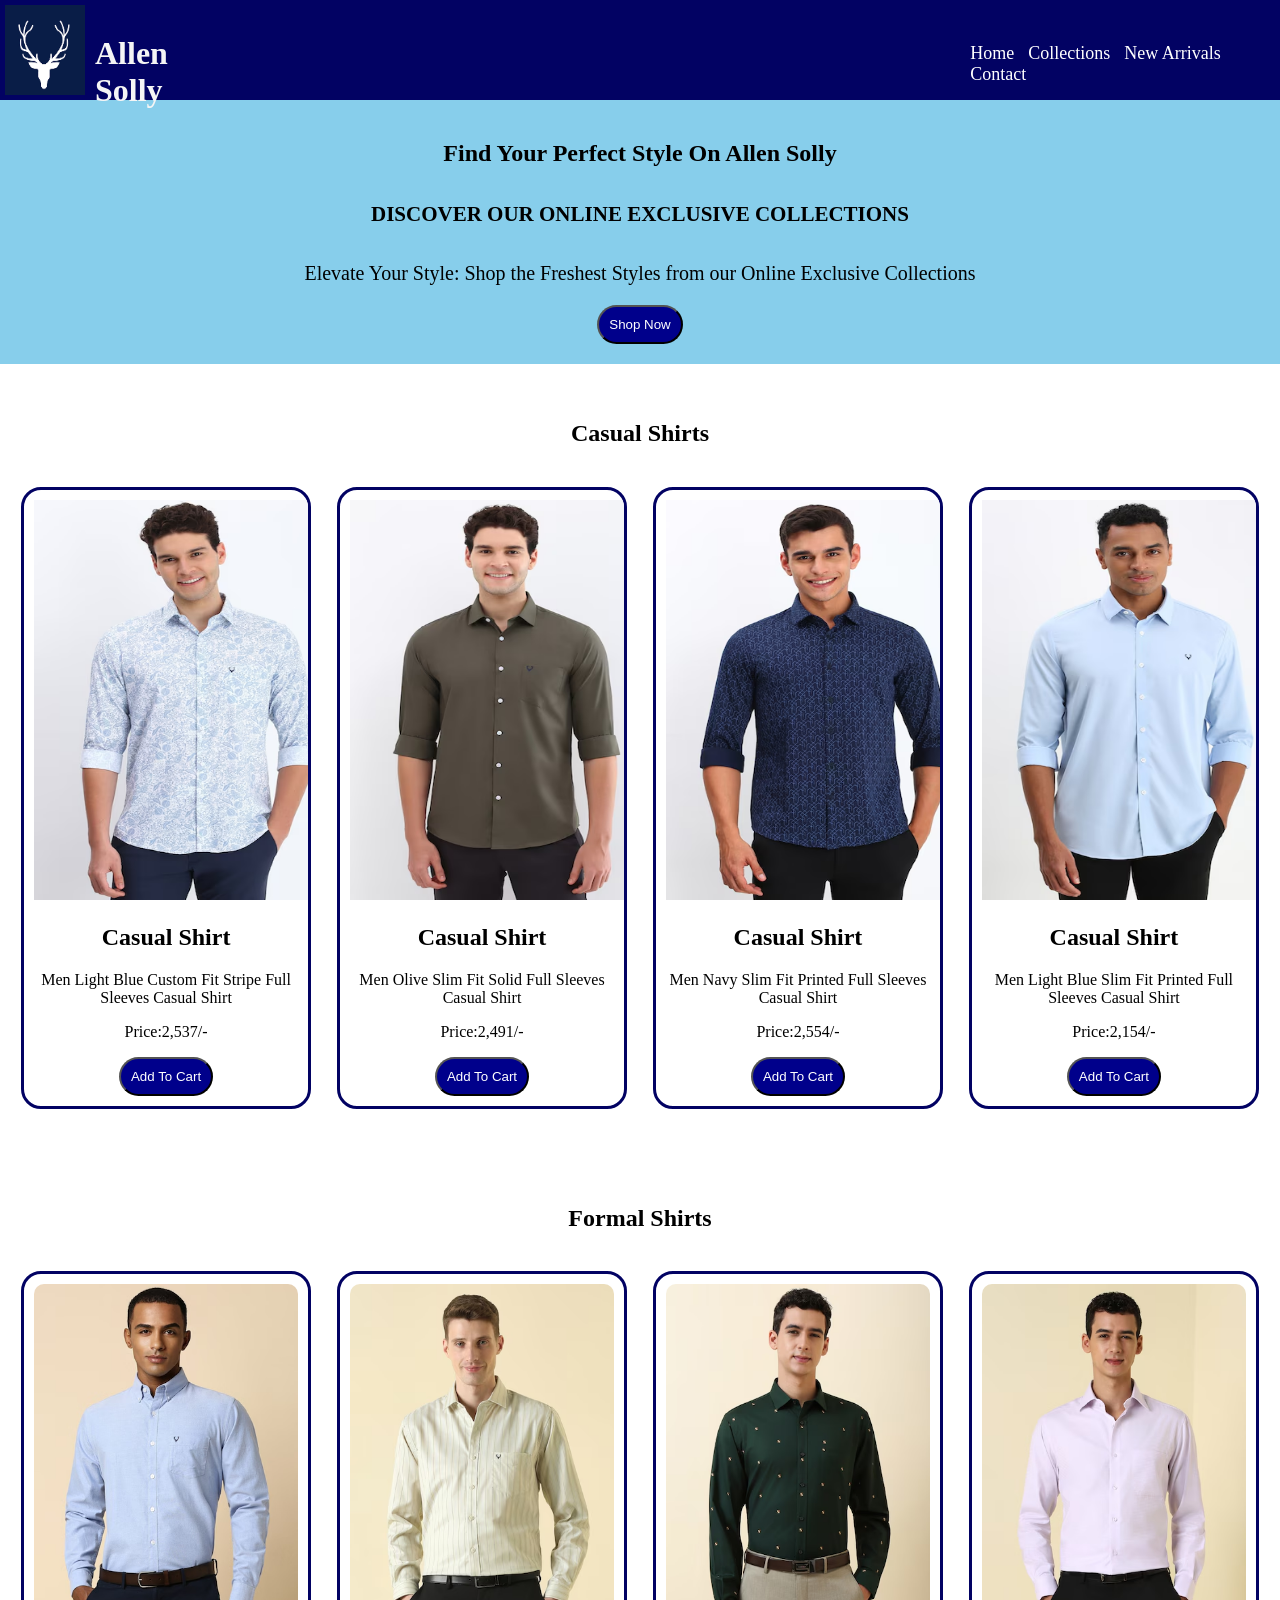
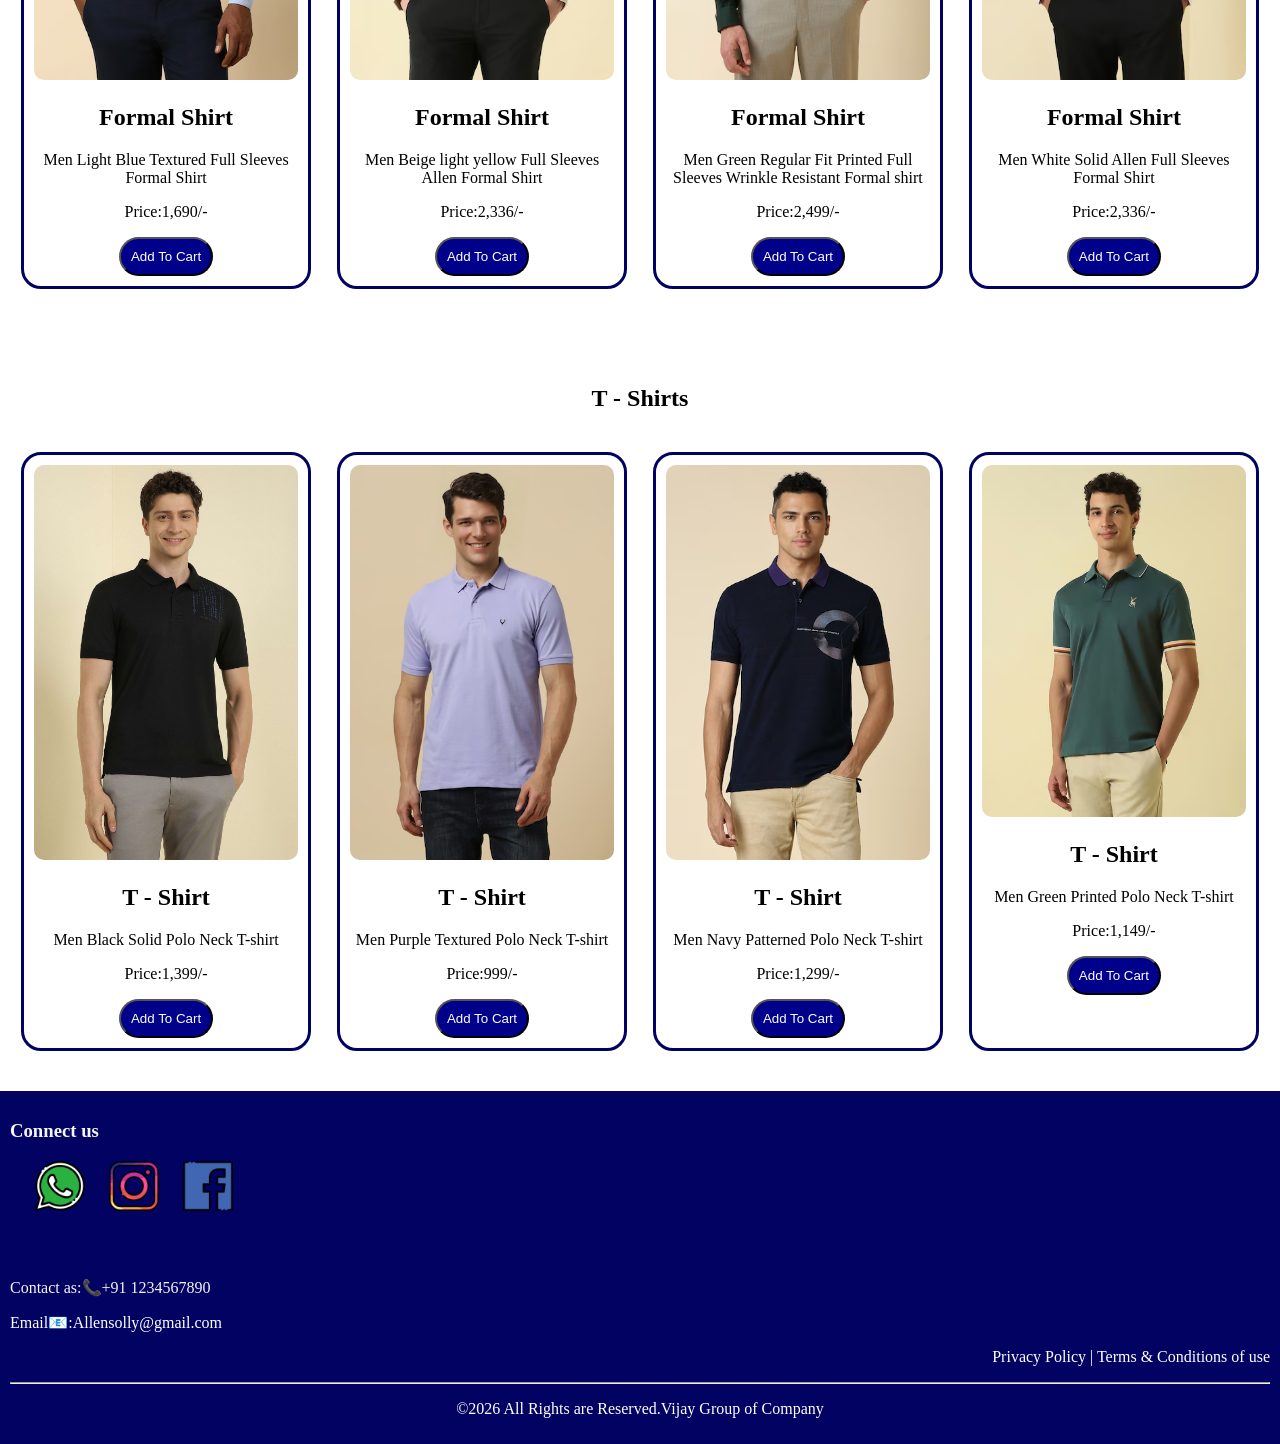
<file: index.html>
<!DOCTYPE html>
<html lang="en">
<head>
    <meta charset="UTF-8">
    <meta name="viewport" content="width=device-width, initial-scale=1.0">
    <title>Allen Solly</title>
    <link rel="stylesheet" href="style.css">
</head>
<body>
    <div>
    <header>
        <img src="./images (1).png" alt="Allen solly logo" class="logo"><h1 style="color: whitesmoke;">Allen Solly</h1>
        <ul>
            <li>Home</li>
            <li>Collections</li>
            <li>New Arrivals</li>
            <li>Contact</li>
        </ul>
   </header>

   <div class="para1">
     <h2>Find Your Perfect Style On Allen Solly</h2>
     <h5 style="font-size:21px;">DISCOVER OUR ONLINE EXCLUSIVE COLLECTIONS</h5>
     <p style="font-size: 20px;">Elevate Your Style: Shop the Freshest Styles from our Online Exclusive Collections</p>
    <button class="but1">Shop Now</button>
   </div><br><br>

   <h2 style="text-align: center;">Casual Shirts</h2>

<div id="Product1">

    <div class="pro1">
        <img src="./fs1 as.avif" alt="AS Shirt1" height="400px" width="315px";>
        <h2>Casual Shirt</h2>
        <p>Men Light Blue Custom Fit Stripe Full Sleeves Casual Shirt</p>
        <p>Price:2,537/-</p>
      <button class="but1"><a href="img ht/img1.html" target="_blank">Add To Cart</a></button>
    </div>

   <div class="pro1">
        <img src="./fs2 as.avif" alt="AS Shirt2" height="400px" width="315px">
        <h2>Casual Shirt</h2>
        <p>Men Olive Slim Fit Solid Full Sleeves Casual Shirt</p>
        <p>Price:2,491/-</p>
       <button class="but1"><a href="img ht/img fs2.html" target="_blank">Add To Cart</a></button>
   </div>

   <div class="pro1">
        <img src="./fs3 as.avif" alt="AS Shirt3" height="400px" width="315px">
        <h2>Casual Shirt</h2>
        <p>Men Navy Slim Fit Printed Full Sleeves Casual Shirt</p>
        <p>Price:2,554/-</p>
    <button class="but1"><a href="img ht/img fs3.html" target="_blank">Add To Cart</a></button>
    </div>

    <div class="pro1">
        <img src="./fs4 as.avif" alt="AS Shirt4" height="400px" width="320px">
        <h2>Casual Shirt</h2>
        <p>Men Light Blue Slim Fit Printed Full Sleeves Casual Shirt</p>
        <p>Price:2,154/-</p>
      <button class="but1"><a href="img ht/img  fs4.html" target="_blank">Add To Cart</a></button>
    </div>
</div><br><br>

<h2 style="text-align: center;">Formal Shirts</h2>

<div id="Product2">
    <div class="pro2">
        <img src="./cs1 as.avif" alt="Formal Shirt1" height="400px" width="320px">
        <h2>Formal Shirt</h2>
        <p>Men Light Blue Textured Full Sleeves Formal Shirt</p>
        <p>Price:1,690/-</p>
    <button class="but2"><a href="img ht/img cs1.html" target="_blank">Add To Cart</a></button>
    </div>

    <div class="pro2">
        <img src="./cs2 as.avif" alt="Formal shirt2" height="400px" width="320px">
        <h2>Formal Shirt</h2>
        <p>Men Beige light yellow Full Sleeves Allen  Formal Shirt</p>
        <p>Price:2,336/-</p>
       <button class="but2"><a href="img ht/img cs2.html" target="_blank">Add To Cart</a></button>
    </div>

    <div class="pro2">
        <img src="./cs3 as.avif" alt="Formal Shirt3" height="400px" width="320px">
        <h2>Formal Shirt</h2>
        <p>Men Green Regular Fit Printed Full Sleeves Wrinkle Resistant Formal shirt</p>
        <p>Price:2,499/-</p>
       <button class="but2"><a href="img ht/img cs3.html" target="_blank">Add To Cart</a></button>
    </div>

   <div class="pro2">
        <img src="../cs4 as.avif" alt="Formal Shirt4" height="400px" width="300px">
        <h2>Formal Shirt</h2>
        <p>Men White Solid Allen Full Sleeves Formal Shirt</p>
        <p>Price:2,336/-</p>
       <button class="but2"><a href="img ht/img cs4.html" target="_blank">Add To Cart</a></button>
    </div>
</div><br><br>

<h2 style="text-align: center;">T - Shirts</h2>

 
<div id="Product3">
     <div class="pro3">
            <img src="./ts 1.jpg" alt="" height="400px" width="320px">
            <h2>T - Shirt</h2>
            <p>Men Black Solid Polo Neck T-shirt</p>
            <p>Price:1,399/-</p>
           <button class="but3"><a href="img ht/img ts1.html" target="_blank">Add To Cart</a></button>
    </div>

    <div class="pro3">
            <img src="./t shirt2.avif" alt="" height="400px" width="320px">
            <h2>T - Shirt</h2>
            <p>Men Purple Textured Polo Neck T-shirt</p>
            <p>Price:999/-</p>
           <button class="but3"><a href="img ht/img ts2.html" target="_blank">Add To Cart</a></button>
    </div>

    <div class="pro3">
            <img src="./t shirt3.avif" alt="" height="400px" width="320px">
            <h2>T - Shirt</h2>
            <p>Men Navy Patterned Polo Neck T-shirt</p>
            <p>Price:1,299/-</p>
           <button class="but3"><a href="img ht/img ts3.html" target="_blank">Add To Cart</a></button>
    </div>

    <div class="pro3">
            <img src="./t shirt4.avif" alt="" height="400px" width="300px">
            <h2>T - Shirt</h2>
            <p>Men Green Printed Polo Neck T-shirt</p>
            <p>Price:1,149/-</p>
           <button class="but3"><a href="img ht/img ts4.html" target="_blank">Add To Cart</a></button>
    </div>
</div>
<footer>
        <h3 style="color: whitesmoke;">Connect us</h3>

    <div class="imgf1">
   <a href="https://web.whatsapp.com/"><img src="./whatsapp_1383269.png" height="50px" width="50px" style="margin-left:25px; cursor:progress;"></a>
   <a href="https://www.instagram.com/"><img src="./instagram_408707.png" height="50px" width="50px" style="margin-left:20px;cursor:progress;"></a>
   <a href="https://www.facebook.com/"><img src="./facebook_1383259.png" height="50px" width="50px" style="margin-left:20px;cursor:progress;"></a>
    </div>
  
  <p style="text-align: left; margin-top: 5%;color: whitesmoke;">Contact as:📞+91 1234567890</p>
  <p style="text-align: left;color: white;">Email📧:Allensolly@gmail.com</p>
  <p style="text-align: right; color:white">Privacy Policy | Terms & Conditions of use</p>
  <hr>
   <p style="text-align: center;color: white;cursor: pointer;">©️2026 All Rights are Reserved.Vijay Group of Company</p>
  
</footer>
    </div>


<!-- <script src="../script.js"></script> -->
   
    
</body>
</html>
</file>
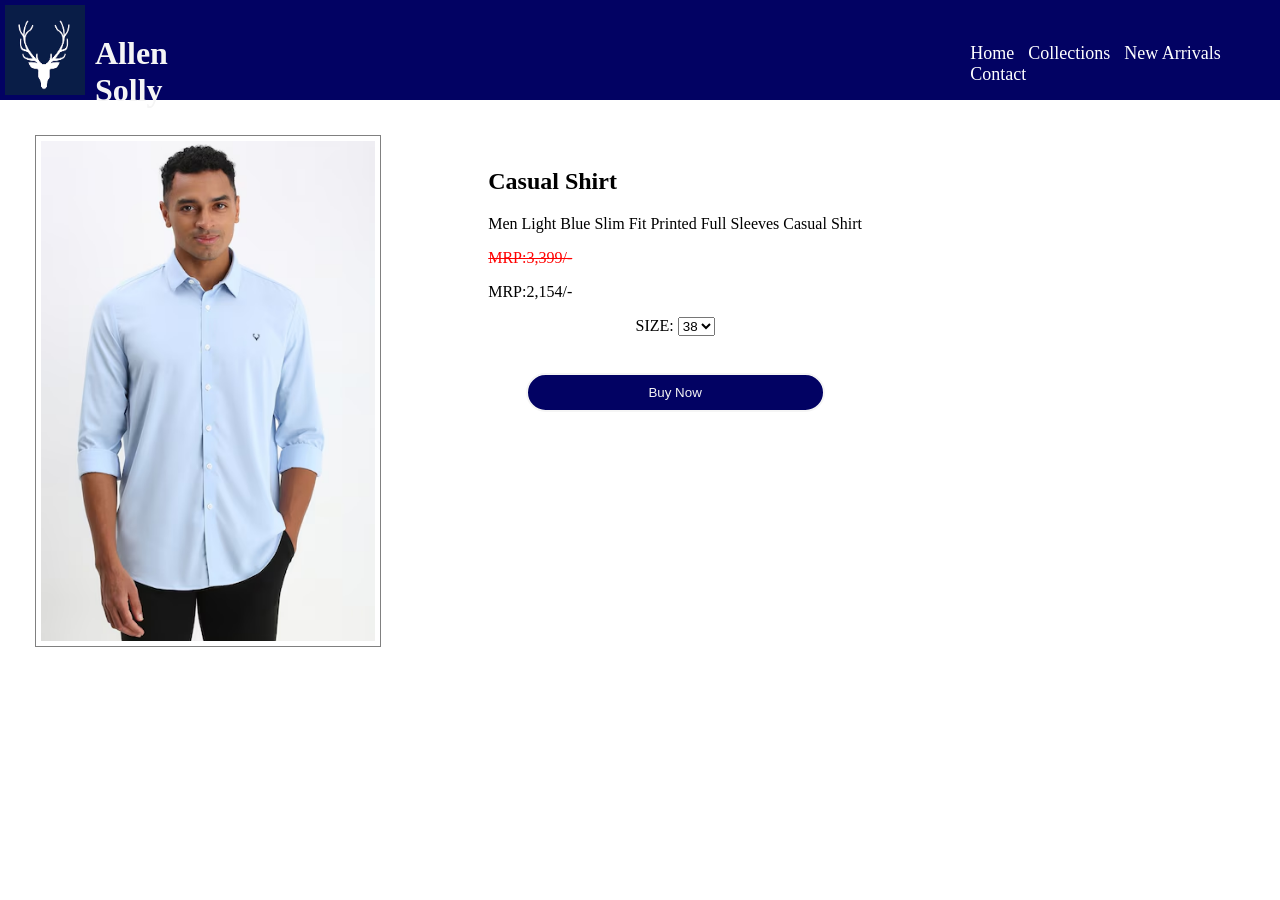
<file: img ht/img  fs4.html>
<!DOCTYPE html>
<html lang="en">
<head>
    <meta charset="UTF-8">
    <meta name="viewport" content="width=device-width, initial-scale=1.0">
    <title>Casual Collection</title>
    <Style>
        body{
    padding: 0;
    margin:0;
}
.logo{
    width:80px;
}
header{
    background-color:rgb(2,2,99);
    height:90px;
    padding: 5px;
    display: flex;

}
h1{
    margin-top:30px;
    margin-left: 10px;
}
ul{
    margin-top:3%;
    margin-left:55%;
    list-style-type: none;
    color:white;
}
li{
    display: inline;
    padding-right: 10px;
    font-family: 'Times New Roman', Times, serif;
    font-size:large;
    cursor: pointer;
}
        .fs1{
            height: 500px;
            padding: 5px;
            border: 1px solid;
            border-color: gray;
            margin: 2%;
          
        }
        .product1{
          display: flex;
          justify-content: space-between;
          text-align: center;
          padding: 10px;
          gap:30px;
        }
        .p1{
            height: 500px;
            margin: 3%;
            padding-right: 30px;
            margin-right: 30%;
            display: flex;
            /* border: 2px solid; */
            /* border-color: black; */
            display: block;
           
        }
        .but1{
            text-align: center;
            display: block;
            margin-top: 10%;
            border-radius: 30px;
            
        }
        

       
    </Style>
</head>
<body>
        <header>
        <img src="../images (1).png" alt="Allen solly logo" class="logo"><h1 style="color: whitesmoke;">Allen Solly</h1>
        <ul>
            <li>Home</li>
            <li>Collections</li>
            <li>New Arrivals</li>
            <li>Contact</li>
        </ul>
   </header>
   <div class="product1">
    <img src="../fs4 as.avif" class="fs1">


   <div class="p1">
        <h2 style="text-align: left;">Casual Shirt</h2>
        <p>Men Light Blue Slim Fit Printed Full Sleeves Casual Shirt</p>
         <p style="text-align: left;"><del style="color: red;">MRP:3,399/-</del></p>
         <p style="text-align: left;">MRP:2,154/-</p>
         <label>SIZE:</label>
         <select>
            <Option>38</Option>
            <Option>39</Option>
            <Option>40</Option>
            <Option>42</Option>
            <Option>44</Option>
            <Option>46</Option>
       </select>
       <div class="but1">
       <!-- <button style="padding: 10px;width: 80%;border: 2px solid;border-radius: 30px;background-color: rgb(2,2,99);color:whitesmoke;">Buy Now</button> -->
        <button style="padding: 10px; width: 80%; border: 2px solid; border-radius: 30px; background-color: rgb(2,2,99); color: whitesmoke; transition: 0.3s;"onmouseover="this.style.backgroundColor='white'; this.style.color='rgb(2,2,99)';" onmouseout="this.style.backgroundColor='rgb(2,2,99)'; this.style.color='whitesmoke';">Buy Now</button>
       </div>

   </div>
   
    </div>
<script src="../script.js"></script>
</body>
</html>
</file>
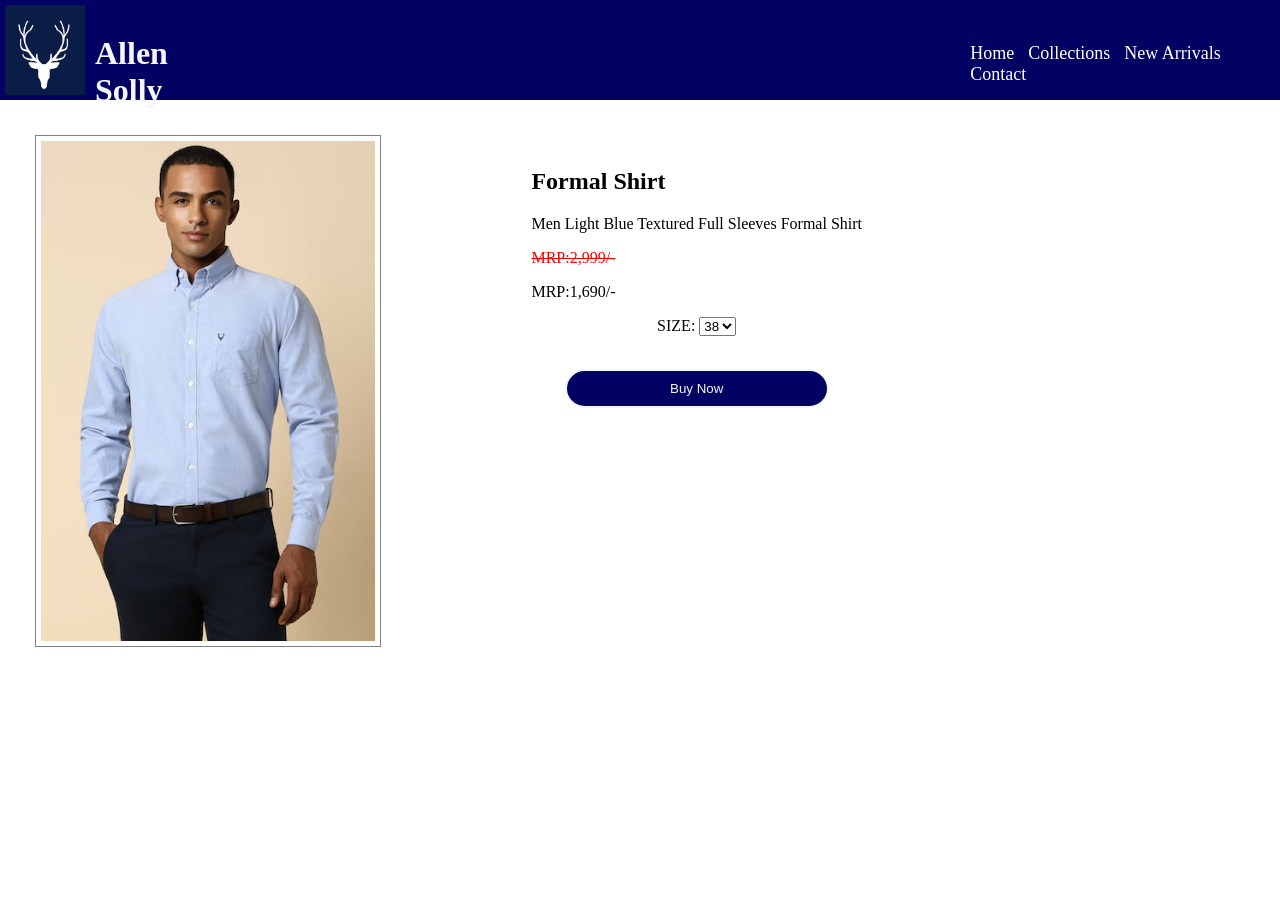
<file: img ht/img cs1.html>
<!DOCTYPE html>
<html lang="en">
<head>
    <meta charset="UTF-8">
    <meta name="viewport" content="width=device-width, initial-scale=1.0">
    <title>Formal Collection</title>
    <Style>
        body{
    padding: 0;
    margin:0;
}
.logo{
    width:80px;
}
header{
    background-color:rgb(2,2,99);
    height:90px;
    padding: 5px;
    display: flex;

}
h1{
    margin-top:30px;
    margin-left: 10px;
}
ul{
    margin-top:3%;
    margin-left:55%;
    list-style-type: none;
    color:white;
}
li{
    display: inline;
    padding-right: 10px;
    font-family: 'Times New Roman', Times, serif;
    font-size:large;
    cursor: pointer;
}
        .fs1{
            height: 500px;
            padding: 5px;
            border: 1px solid;
            border-color: gray;
            margin: 2%;
          
        }
        .product1{
          display: flex;
          justify-content: space-between;
          text-align: center;
          padding: 10px;
          gap:30px;
        }
        .p1{
            height: 500px;
            margin: 3%;
            padding-right: 30px;
            margin-right: 30%;
            display: flex;
            /* border: 2px solid; */
            /* border-color: black; */
            display: block;
           
        }
        .but1{
            text-align: center;
            display: block;
            margin-top: 10%;
            border-radius: 30px;
            
        }
        

       
    </Style>
</head>
<body>
        <header>
        <img src="../images (1).png" alt="Allen solly logo" class="logo"><h1 style="color: whitesmoke;">Allen Solly</h1>
        <ul>
            <li>Home</li>
            <li>Collections</li>
            <li>New Arrivals</li>
            <li>Contact</li>
        </ul>
   </header>
   <div class="product1">
    <img src="../cs1 as.avif" class="fs1">


   <div class="p1">
        <h2 style="text-align: left;">Formal Shirt</h2>
        <p>Men Light Blue Textured Full Sleeves Formal Shirt</p>
         <p style="text-align: left;"><del style="color: red;">MRP:2,999/-</del></p>
         <p style="text-align: left;">MRP:1,690/-</p>
         <label>SIZE:</label>
         <select>
            <Option>38</Option>
            <Option>39</Option>
            <Option>40</Option>
            <Option>42</Option>
            <Option>44</Option>
            <Option>46</Option>
       </select>
       <div class="but1">
       <!-- <button style="padding: 10px;width: 80%;border: 2px solid;border-radius: 30px;background-color: rgb(2,2,99);color:whitesmoke;">Buy Now</button> -->
        <button style="padding: 10px; width: 80%; border: 2px solid; border-radius: 30px; background-color: rgb(2,2,99); color: whitesmoke; transition: 0.3s;"onmouseover="this.style.backgroundColor='white'; this.style.color='rgb(2,2,99)';" onmouseout="this.style.backgroundColor='rgb(2,2,99)'; this.style.color='whitesmoke';">Buy Now</button>
       </div>

   </div>
   
    </div>
<script src="../script.js"></script>

</body>
</html>
</file>
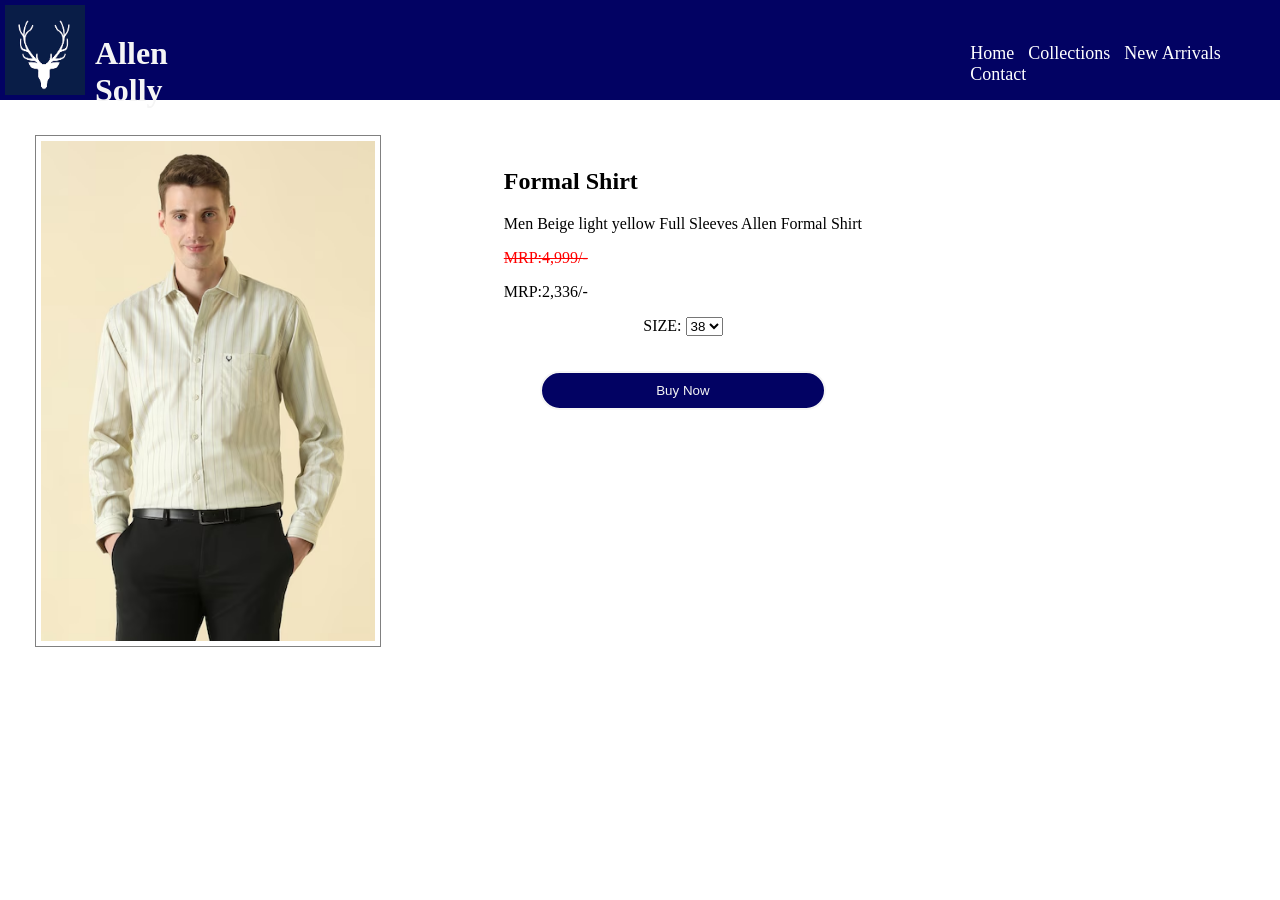
<file: img ht/img cs2.html>
<!DOCTYPE html>
<html lang="en">
<head>
    <meta charset="UTF-8">
    <meta name="viewport" content="width=device-width, initial-scale=1.0">
    <title>Formal Collection</title>
    <Style>
        body{
    padding: 0;
    margin:0;
}
.logo{
    width:80px;
}
header{
    background-color:rgb(2,2,99);
    height:90px;
    padding: 5px;
    display: flex;

}
h1{
    margin-top:30px;
    margin-left: 10px;
}
ul{
    margin-top:3%;
    margin-left:55%;
    list-style-type: none;
    color:white;
}
li{
    display: inline;
    padding-right: 10px;
    font-family: 'Times New Roman', Times, serif;
    font-size:large;
    cursor: pointer;
}
        .fs1{
            height: 500px;
            padding: 5px;
            border: 1px solid;
            border-color: gray;
            margin: 2%;
          
        }
        .product1{
          display: flex;
          justify-content: space-between;
          text-align: center;
          padding: 10px;
          gap:30px;
        }
        .p1{
            height: 500px;
            margin: 3%;
            padding-right: 30px;
            margin-right: 30%;
            display: flex;
            /* border: 2px solid; */
            /* border-color: black; */
            display: block;
           
        }
        .but1{
            text-align: center;
            display: block;
            margin-top: 10%;
            border-radius: 30px;
            
        }
        

       
    </Style>
</head>
<body>
        <header>
        <img src="../images (1).png" alt="Allen solly logo" class="logo"><h1 style="color: whitesmoke;">Allen Solly</h1>
        <ul>
            <li>Home</li>
            <li>Collections</li>
            <li>New Arrivals</li>
            <li>Contact</li>
        </ul>
   </header>
   <div class="product1">
    <img src="../cs2 as.avif" class="fs1">


   <div class="p1">
        <h2 style="text-align: left;">Formal Shirt</h2>
        <p>Men Beige light yellow Full Sleeves Allen  Formal Shirt</p>
         <p style="text-align: left;"><del style="color: red;">MRP:4,999/-</del></p>
         <p style="text-align: left;">MRP:2,336/-</p>
         <label>SIZE:</label>
         <select>
            <Option>38</Option>
            <Option>39</Option>
            <Option>40</Option>
            <Option>42</Option>
            <Option>44</Option>
            <Option>46</Option>
       </select>
       <div class="but1">
       <!-- <button style="padding: 10px;width: 80%;border: 2px solid;border-radius: 30px;background-color: rgb(2,2,99);color:whitesmoke;">Buy Now</button> -->
        <button style="padding: 10px; width: 80%; border: 2px solid; border-radius: 30px; background-color: rgb(2,2,99); color: whitesmoke; transition: 0.3s;"onmouseover="this.style.backgroundColor='white'; this.style.color='rgb(2,2,99)';" onmouseout="this.style.backgroundColor='rgb(2,2,99)'; this.style.color='whitesmoke';">Buy Now</button>
       </div>

   </div>
   
    </div>
<script src="../script.js"></script>

</body>
</html>
</file>
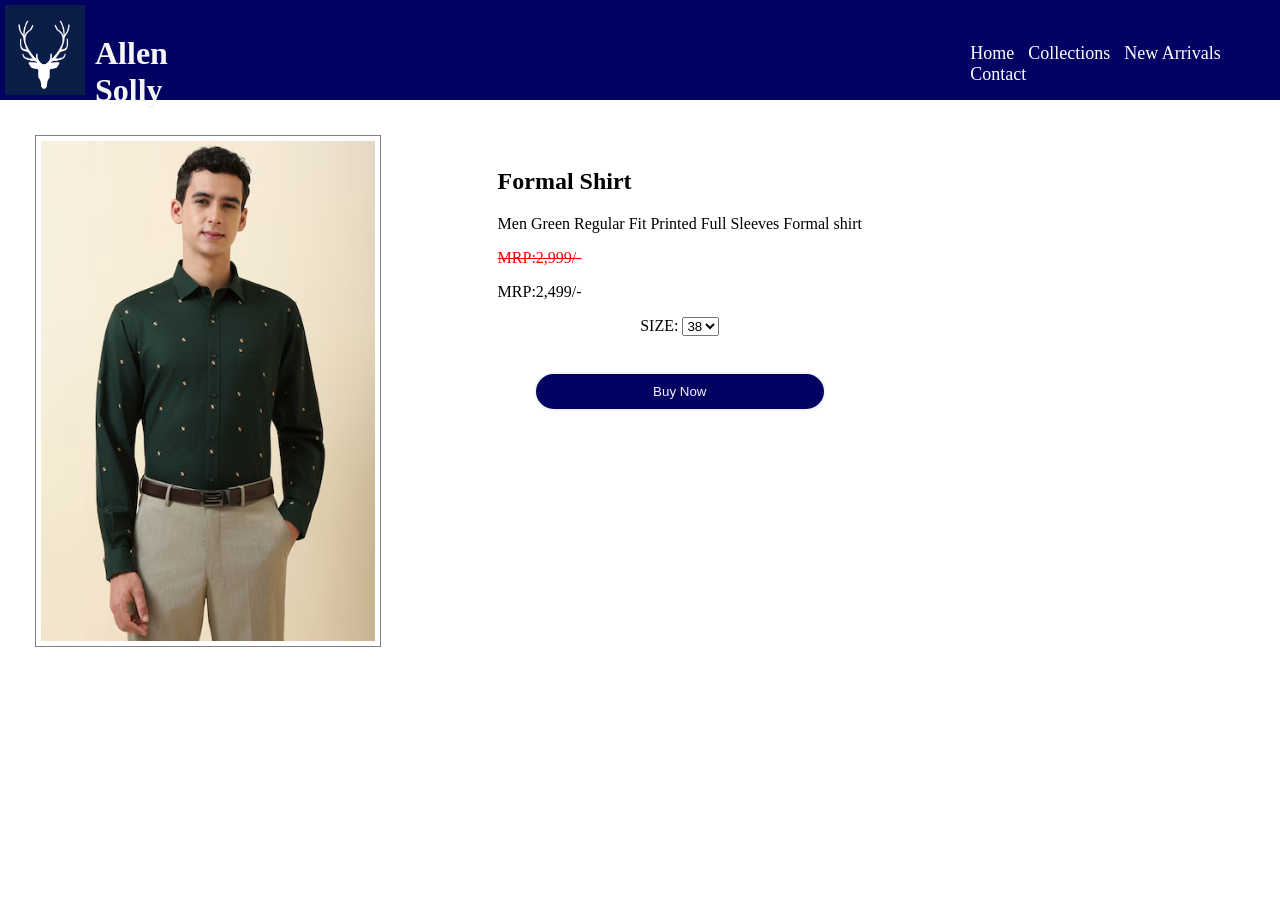
<file: img ht/img cs3.html>
<!DOCTYPE html>
<html lang="en">
<head>
    <meta charset="UTF-8">
    <meta name="viewport" content="width=device-width, initial-scale=1.0">
    <title>Formal Collection</title>
    <Style>
        body{
    padding: 0;
    margin:0;
}
.logo{
    width:80px;
}
header{
    background-color:rgb(2,2,99);
    height:90px;
    padding: 5px;
    display: flex;

}
h1{
    margin-top:30px;
    margin-left: 10px;
}
ul{
    margin-top:3%;
    margin-left:55%;
    list-style-type: none;
    color:white;
}
li{
    display: inline;
    padding-right: 10px;
    font-family: 'Times New Roman', Times, serif;
    font-size:large;
    cursor: pointer;
}
        .fs1{
            height: 500px;
            padding: 5px;
            border: 1px solid;
            border-color: gray;
            margin: 2%;
          
        }
        .product1{
          display: flex;
          justify-content: space-between;
          text-align: center;
          padding: 10px;
          gap:30px;
        }
        .p1{
            height: 500px;
            margin: 3%;
            padding-right: 30px;
            margin-right: 30%;
            display: flex;
            /* border: 2px solid; */
            /* border-color: black; */
            display: block;
           
        }
        .but1{
            text-align: center;
            display: block;
            margin-top: 10%;
            border-radius: 30px;
            
        }
        

       
    </Style>
</head>
<body>
        <header>
        <img src="../images (1).png" alt="Allen solly logo" class="logo"><h1 style="color: whitesmoke;">Allen Solly</h1>
        <ul>
            <li>Home</li>
            <li>Collections</li>
            <li>New Arrivals</li>
            <li>Contact</li>
        </ul>
   </header>
   <div class="product1">
    <img src="../cs3 as.avif" class="fs1">


   <div class="p1">
        <h2 style="text-align: left;">Formal Shirt</h2>
        <p>Men Green Regular Fit Printed Full Sleeves Formal shirt</p>
         <p style="text-align: left;"><del style="color: red;">MRP:2,999/-</del></p>
         <p style="text-align: left;">MRP:2,499/-</p>
         <label>SIZE:</label>
         <select>
            <Option>38</Option>
            <Option>39</Option>
            <Option>40</Option>
            <Option>42</Option>
            <Option>44</Option>
            <Option>46</Option>
       </select>
       <div class="but1">
       <!-- <button style="padding: 10px;width: 80%;border: 2px solid;border-radius: 30px;background-color: rgb(2,2,99);color:whitesmoke;">Buy Now</button> -->
        <button style="padding: 10px; width: 80%; border: 2px solid; border-radius: 30px; background-color: rgb(2,2,99); color: whitesmoke; transition: 0.3s;"onmouseover="this.style.backgroundColor='white'; this.style.color='rgb(2,2,99)';" onmouseout="this.style.backgroundColor='rgb(2,2,99)'; this.style.color='whitesmoke';">Buy Now</button>
       </div>

   </div>
   
    </div>
<script src="../script.js"></script>

</body>
</html>
</file>
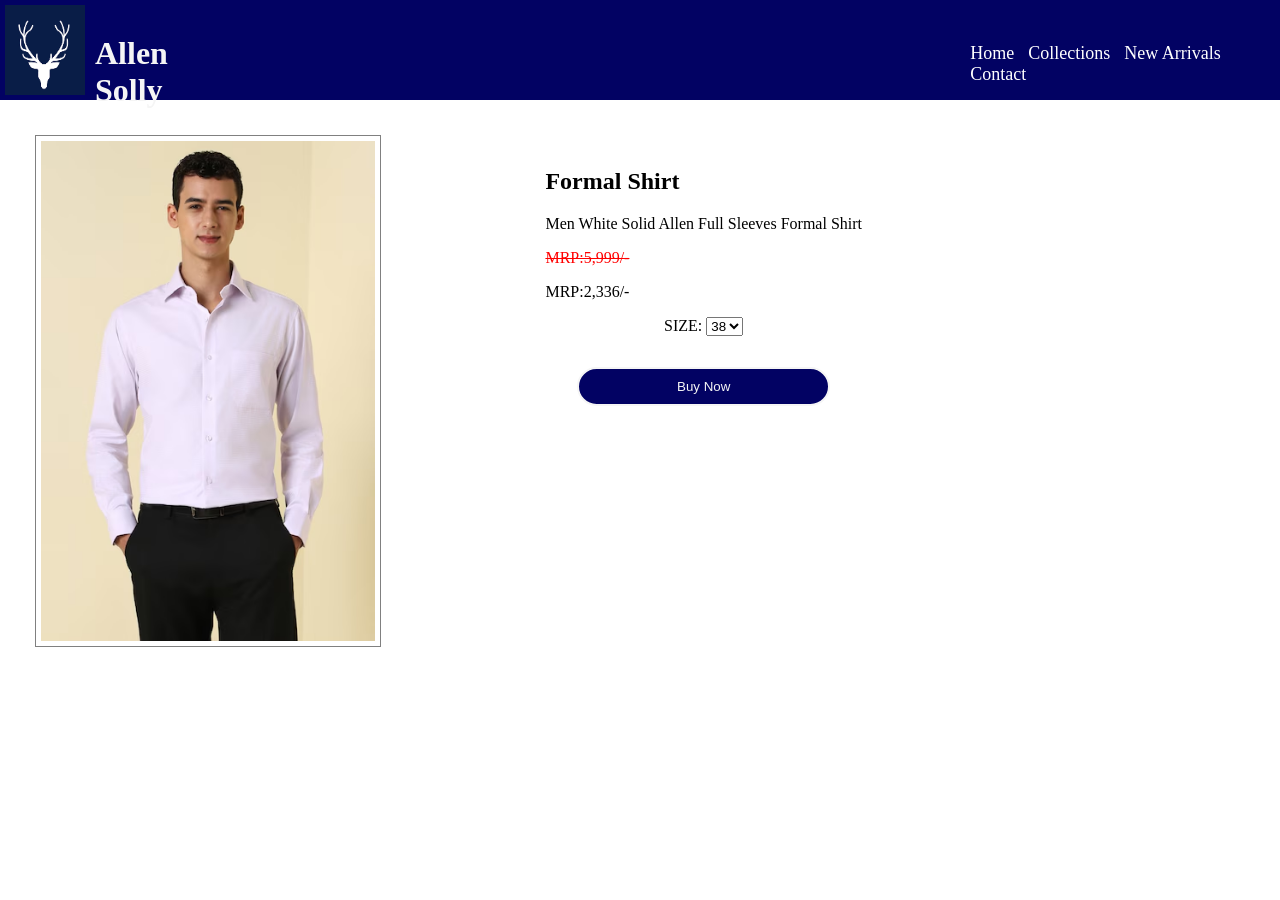
<file: img ht/img cs4.html>
<!DOCTYPE html>
<html lang="en">

<head>
    <meta charset="UTF-8">
    <meta name="viewport" content="width=device-width, initial-scale=1.0">
    <title>Formal Collection</title>
    <Style>
        body {
            padding: 0;
            margin: 0;
        }

        .logo {
            width: 80px;
        }

        header {
            background-color: rgb(2, 2, 99);
            height: 90px;
            padding: 5px;
            display: flex;

        }

        h1 {
            margin-top: 30px;
            margin-left: 10px;
        }

        ul {
            margin-top: 3%;
            margin-left: 55%;
            list-style-type: none;
            color: white;
        }

        li {
            display: inline;
            padding-right: 10px;
            font-family: 'Times New Roman', Times, serif;
            font-size: large;
            cursor: pointer;
        }

        .fs1 {
            height: 500px;
            padding: 5px;
            border: 1px solid;
            border-color: gray;
            margin: 2%;

        }

        .product1 {
            display: flex;
            justify-content: space-between;
            text-align: center;
            padding: 10px;
            gap: 30px;
        }

        .p1 {
            height: 500px;
            margin: 3%;
            padding-right: 30px;
            margin-right: 30%;
            display: flex;
            /* border: 2px solid; */
            /* border-color: black; */
            display: block;

        }

        .but1 {
            text-align: center;
            display: block;
            margin-top: 10%;
            border-radius: 30px;

        }
    </Style>
</head>

<body>
    <header>
        <img src="../images (1).png" alt="Allen solly logo" class="logo">
        <h1 style="color: whitesmoke;">Allen Solly</h1>
        <ul>
            <li>Home</li>
            <li>Collections</li>
            <li>New Arrivals</li>
            <li>Contact</li>
        </ul>
    </header>
    <div class="product1">
        <img src="../cs4 as.avif" class="fs1">


        <div class="p1">
            <h2 style="text-align: left;">Formal Shirt</h2>
            <p>Men White Solid Allen Full Sleeves Formal Shirt</p>
            <p style="text-align: left;"><del style="color: red;">MRP:5,999/-</del></p>
            <p style="text-align: left;">MRP:2,336/-</p>
            <label>SIZE:</label>
            <select>
                <Option>38</Option>
                <Option>39</Option>
                <Option>40</Option>
                <Option>42</Option>
                <Option>44</Option>
                <Option>46</Option>
            </select>
            <div class="but1">
                <!-- <button style="padding: 10px;width: 80%;border: 2px solid;border-radius: 30px;background-color: rgb(2,2,99);color:whitesmoke;">Buy Now</button> -->
                <button
                    style="padding: 10px; width: 80%; border: 2px solid; border-radius: 30px; background-color: rgb(2,2,99); color: whitesmoke; transition: 0.3s;"
                    onmouseover="this.style.backgroundColor='white'; this.style.color='rgb(2,2,99)';"
                    onmouseout="this.style.backgroundColor='rgb(2,2,99)'; this.style.color='whitesmoke';">Buy
                    Now</button>
            </div>

        </div>

    </div>
<script src="../script.js"></script>

</body>

</html>
</file>
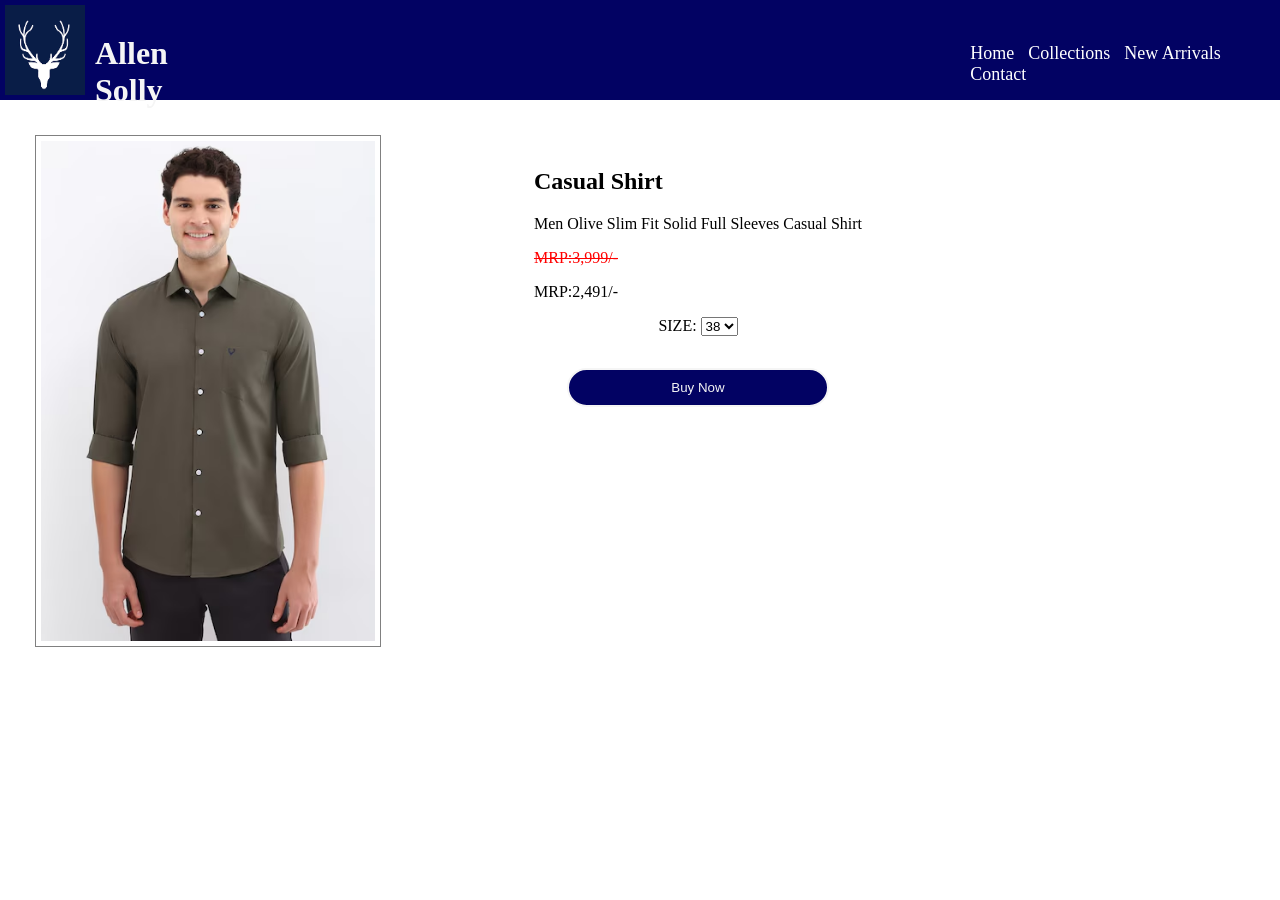
<file: img ht/img fs2.html>
<!DOCTYPE html>
<html lang="en">
<head>
    <meta charset="UTF-8">
    <meta name="viewport" content="width=device-width, initial-scale=1.0">
    <title>Casual Collection</title>
    <Style>
        body{
    padding: 0;
    margin:0;
}
.logo{
    width:80px;
}
header{
    background-color:rgb(2,2,99);
    height:90px;
    padding: 5px;
    display: flex;

}
h1{
    margin-top:30px;
    margin-left: 10px;
}
ul{
    margin-top:3%;
    margin-left:55%;
    list-style-type: none;
    color:white;
}
li{
    display: inline;
    padding-right: 10px;
    font-family: 'Times New Roman', Times, serif;
    font-size:large;
    cursor: pointer;
}
        .fs1{
            height: 500px;
            padding: 5px;
            border: 1px solid;
            border-color: gray;
            margin: 2%;
          
        }
        .product1{
          display: flex;
          justify-content: space-between;
          text-align: center;
          padding: 10px;
          gap:30px;
        }
        .p1{
            height: 500px;
            margin: 3%;
            padding-right: 30px;
            margin-right: 30%;
            display: flex;
            /* border: 2px solid; */
            /* border-color: black; */
            display: block;
           
        }
        .but1{
            text-align: center;
            display: block;
            margin-top: 10%;
            border-radius: 30px;
            
        }
        

       
    </Style>
</head>
<body>
        <header>
        <img src="../images (1).png" alt="Allen solly logo" class="logo"><h1 style="color: whitesmoke;">Allen Solly</h1>
        <ul>
            <li>Home</li>
            <li>Collections</li>
            <li>New Arrivals</li>
            <li>Contact</li>
        </ul>
   </header>
   <div class="product1">
    <img src="../fs2 as.avif" class="fs1">


   <div class="p1">
        <h2 style="text-align: left;">Casual Shirt</h2>
        <p>Men Olive Slim Fit Solid Full Sleeves Casual Shirt</p>
         <p style="text-align: left;"><del style="color: red;">MRP:3,999/-</del></p>
         <p style="text-align: left;">MRP:2,491/-</p>
         <label>SIZE:</label>
         <select>
            <Option>38</Option>
            <Option>39</Option>
            <Option>40</Option>
            <Option>42</Option>
            <Option>44</Option>
            <Option>46</Option>
       </select>
       <div class="but1">
       <!-- <button style="padding: 10px;width: 80%;border: 2px solid;border-radius: 30px;background-color: rgb(2,2,99);color:whitesmoke;">Buy Now</button> -->
        <button style="padding: 10px; width: 80%; border: 2px solid; border-radius: 30px; background-color: rgb(2,2,99); color: whitesmoke; transition: 0.3s;"onmouseover="this.style.backgroundColor='white'; this.style.color='rgb(2,2,99)';" onmouseout="this.style.backgroundColor='rgb(2,2,99)'; this.style.color='whitesmoke';">Buy Now</button>
       </div>

   </div>
   
    </div>
<script src="../script.js"></script>
</body>
</html>
</file>
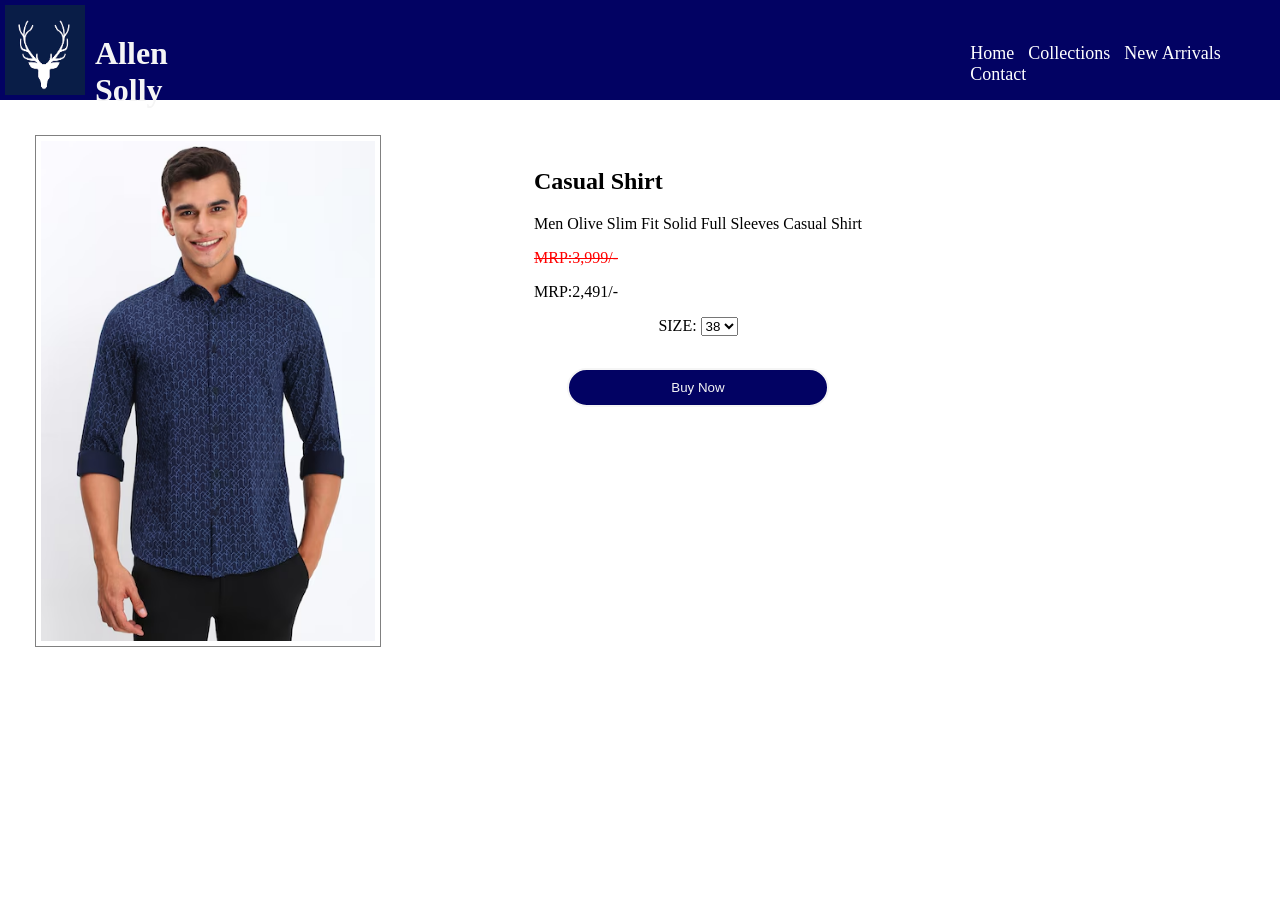
<file: img ht/img fs3.html>
<!DOCTYPE html>
<html lang="en">
<head>
    <meta charset="UTF-8">
    <meta name="viewport" content="width=device-width, initial-scale=1.0">
    <title>Casual Collection</title>
    <Style>
        body{
    padding: 0;
    margin:0;
}
.logo{
    width:80px;
}
header{
    background-color:rgb(2,2,99);
    height:90px;
    padding: 5px;
    display: flex;

}
h1{
    margin-top:30px;
    margin-left: 10px;
}
ul{
    margin-top:3%;
    margin-left:55%;
    list-style-type: none;
    color:white;
}
li{
    display: inline;
    padding-right: 10px;
    font-family: 'Times New Roman', Times, serif;
    font-size:large;
    cursor: pointer;
}
        .fs1{
            height: 500px;
            padding: 5px;
            border: 1px solid;
            border-color: gray;
            margin: 2%;
          
        }
        .product1{
          display: flex;
          justify-content: space-between;
          text-align: center;
          padding: 10px;
          gap:30px;
        }
        .p1{
            height: 500px;
            margin: 3%;
            padding-right: 30px;
            margin-right: 30%;
            display: flex;
            /* border: 2px solid; */
            /* border-color: black; */
            display: block;
           
        }
        .but1{
            text-align: center;
            display: block;
            margin-top: 10%;
            border-radius: 30px;
            
        }
        

       
    </Style>
</head>
<body>
        <header>
        <img src="../images (1).png" alt="Allen solly logo" class="logo"><h1 style="color: whitesmoke;">Allen Solly</h1>
        <ul>
            <li>Home</li>
            <li>Collections</li>
            <li>New Arrivals</li>
            <li>Contact</li>
        </ul>
   </header>
   <div class="product1">
    <img src="../fs3 as.avif" class="fs1">


   <div class="p1">
        <h2 style="text-align: left;">Casual Shirt</h2>
        <p>Men Olive Slim Fit Solid Full Sleeves Casual Shirt</p>
         <p style="text-align: left;"><del style="color: red;">MRP:3,999/-</del></p>
         <p style="text-align: left;">MRP:2,491/-</p>
         <label>SIZE:</label>
         <select>
            <Option>38</Option>
            <Option>39</Option>
            <Option>40</Option>
            <Option>42</Option>
            <Option>44</Option>
            <Option>46</Option>
       </select>
       <div class="but1">
       <!-- <button style="padding: 10px;width: 80%;border: 2px solid;border-radius: 30px;background-color: rgb(2,2,99);color:whitesmoke;">Buy Now</button> -->
        <button style="padding: 10px; width: 80%; border: 2px solid; border-radius: 30px; background-color: rgb(2,2,99); color: whitesmoke; transition: 0.3s;"onmouseover="this.style.backgroundColor='white'; this.style.color='rgb(2,2,99)';" onmouseout="this.style.backgroundColor='rgb(2,2,99)'; this.style.color='whitesmoke';">Buy Now</button>
       </div>

   </div>
   
    </div>
<script src="../script.js"></script>

</body>
</html>
</file>
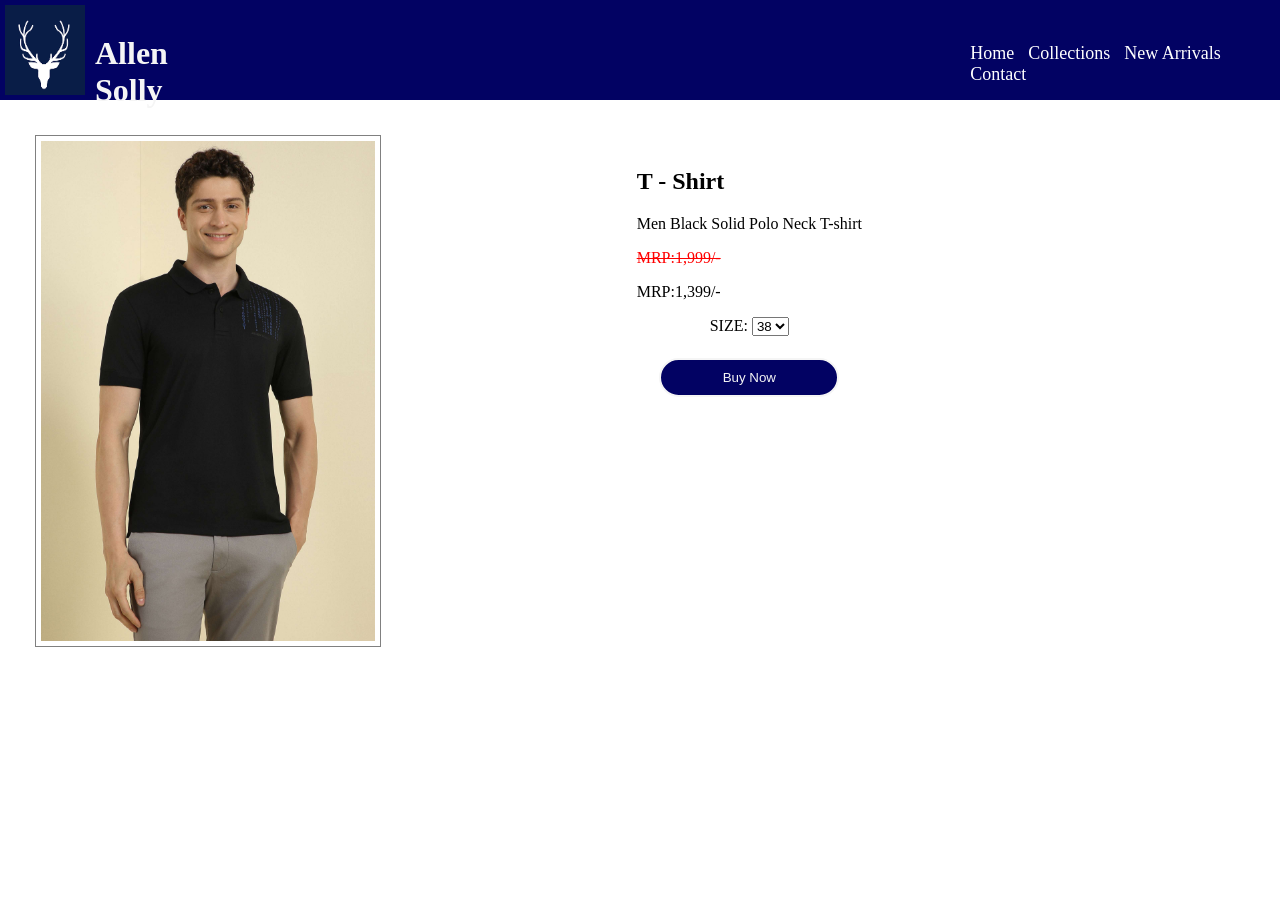
<file: img ht/img ts1.html>
<!DOCTYPE html>
<html lang="en">
<head>
    <meta charset="UTF-8">
    <meta name="viewport" content="width=device-width, initial-scale=1.0">
    <title>T - Shirt Collection</title>
    <Style>
        body{
    padding: 0;
    margin:0;
}
.logo{
    width:80px;
}
header{
    background-color:rgb(2,2,99);
    height:90px;
    padding: 5px;
    display: flex;

}
h1{
    margin-top:30px;
    margin-left: 10px;
}
ul{
    margin-top:3%;
    margin-left:55%;
    list-style-type: none;
    color:white;
}
li{
    display: inline;
    padding-right: 10px;
    font-family: 'Times New Roman', Times, serif;
    font-size:large;
    cursor: pointer;
}
        .fs1{
            height: 500px;
            padding: 5px;
            border: 1px solid;
            border-color: gray;
            margin: 2%;
          
        }
        .product1{
          display: flex;
          justify-content: space-between;
          text-align: center;
          padding: 10px;
          gap:30px;
        }
        .p1{
            height: 500px;
            margin: 3%;
            padding-right: 30px;
            margin-right: 30%;
            display: flex;
            /* border: 2px solid; */
            /* border-color: black; */
            display: block;
           
        }
        .but1{
            text-align: center;
            display: block;
            margin-top: 10%;
            border-radius: 30px;
            
        }
        

       
    </Style>
</head>
<body>
        <header>
        <img src="../images (1).png" alt="Allen solly logo" class="logo"><h1 style="color: whitesmoke;">Allen Solly</h1>
        <ul>
            <li>Home</li>
            <li>Collections</li>
            <li>New Arrivals</li>
            <li>Contact</li>
        </ul>
   </header>
   <div class="product1">
    <img src="../ts 1.jpg" class="fs1">


   <div class="p1">
        <h2 style="text-align: left;">T - Shirt</h2>
        <p>Men Black Solid Polo Neck T-shirt</p>
         <p style="text-align: left;"><del style="color: red;">MRP:1,999/-</del></p>
         <p style="text-align: left;">MRP:1,399/-</p>
         <label>SIZE:</label>
         <select>
            <Option>38</Option>
            <Option>39</Option>
            <Option>40</Option>
            <Option>42</Option>
            <Option>44</Option>
            <Option>46</Option>
       </select>
       <div class="but1">
       <!-- <button style="padding: 10px;width: 80%;border: 2px solid;border-radius: 30px;background-color: rgb(2,2,99);color:whitesmoke;">Buy Now</button> -->
        <button style="padding: 10px; width: 80%; border: 2px solid; border-radius: 30px; background-color: rgb(2,2,99); color: whitesmoke; transition: 0.3s;"onmouseover="this.style.backgroundColor='white'; this.style.color='rgb(2,2,99)';" onmouseout="this.style.backgroundColor='rgb(2,2,99)'; this.style.color='whitesmoke';">Buy Now</button>
       </div>

   </div>
   
    </div>
<script src="../script.js"></script>

</body>
</html>
</file>
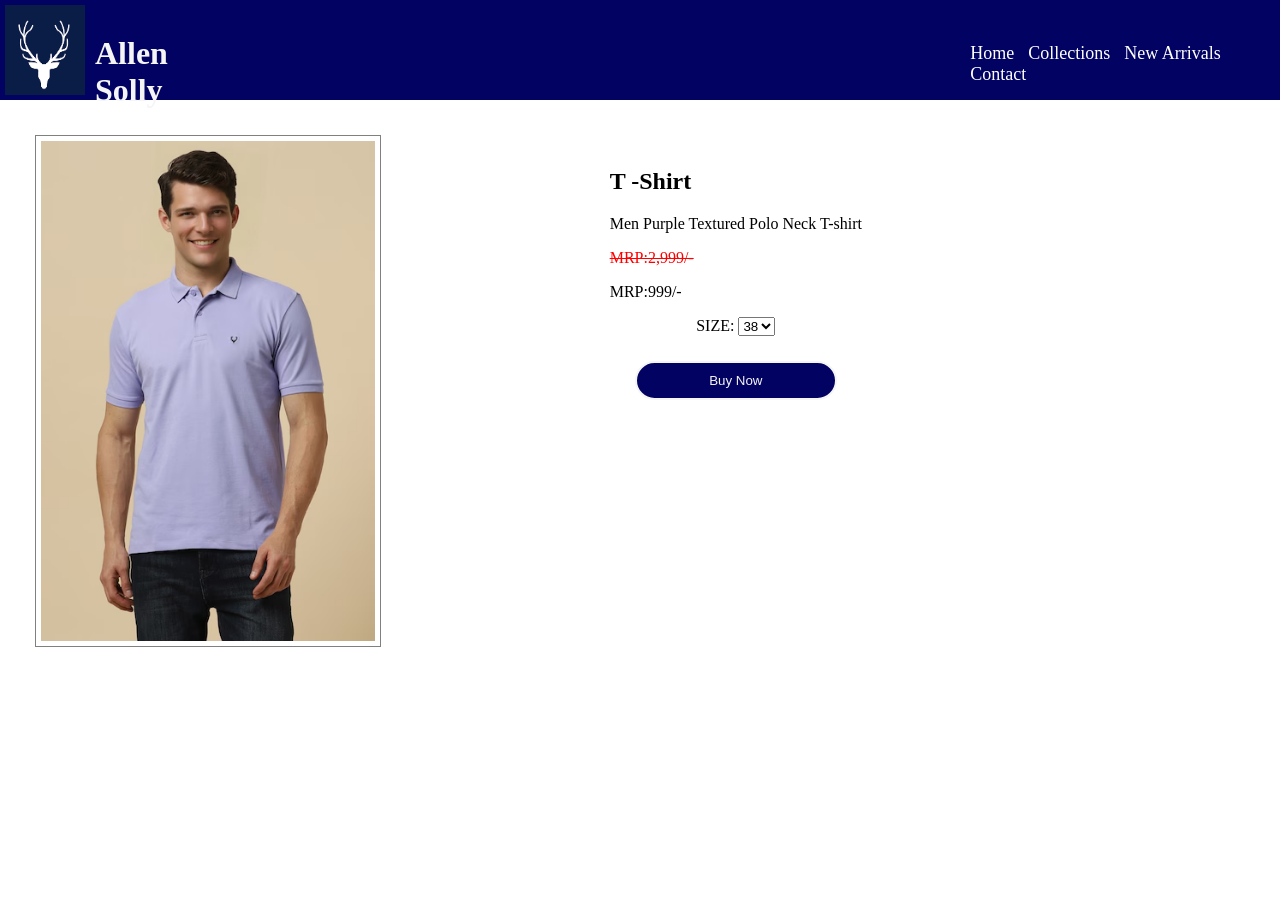
<file: img ht/img ts2.html>
<!DOCTYPE html>
<html lang="en">
<head>
    <meta charset="UTF-8">
    <meta name="viewport" content="width=device-width, initial-scale=1.0">
    <title>T - shirt Collection</title>
    <Style>
        body{
    padding: 0;
    margin:0;
}
.logo{
    width:80px;
}
header{
    background-color:rgb(2,2,99);
    height:90px;
    padding: 5px;
    display: flex;

}
h1{
    margin-top:30px;
    margin-left: 10px;
}
ul{
    margin-top:3%;
    margin-left:55%;
    list-style-type: none;
    color:white;
}
li{
    display: inline;
    padding-right: 10px;
    font-family: 'Times New Roman', Times, serif;
    font-size:large;
    cursor: pointer;
}
        .fs1{
            height: 500px;
            padding: 5px;
            border: 1px solid;
            border-color: gray;
            margin: 2%;
          
        }
        .product1{
          display: flex;
          justify-content: space-between;
          text-align: center;
          padding: 10px;
          gap:30px;
        }
        .p1{
            height: 500px;
            margin: 3%;
            padding-right: 30px;
            margin-right: 30%;
            display: flex;
            /* border: 2px solid; */
            /* border-color: black; */
            display: block;
           
        }
        .but1{
            text-align: center;
            display: block;
            margin-top: 10%;
            border-radius: 30px;
            
        }
        

       
    </Style>
</head>
<body>
        <header>
        <img src="../images (1).png" alt="Allen solly logo" class="logo"><h1 style="color: whitesmoke;">Allen Solly</h1>
        <ul>
            <li>Home</li>
            <li>Collections</li>
            <li>New Arrivals</li>
            <li>Contact</li>
        </ul>
   </header>
   <div class="product1">
    <img src="../t shirt2.avif" class="fs1">


   <div class="p1">
        <h2 style="text-align: left;">T -Shirt</h2>
        <p>Men Purple Textured Polo Neck T-shirt</p>
         <p style="text-align: left;"><del style="color: red;">MRP:2,999/-</del></p>
         <p style="text-align: left;">MRP:999/-</p>
         <label>SIZE:</label>
         <select>
            <Option>38</Option>
            <Option>39</Option>
            <Option>40</Option>
            <Option>42</Option>
            <Option>44</Option>
            <Option>46</Option>
       </select>
       <div class="but1">
       <!-- <button style="padding: 10px;width: 80%;border: 2px solid;border-radius: 30px;background-color: rgb(2,2,99);color:whitesmoke;">Buy Now</button> -->
        <button style="padding: 10px; width: 80%; border: 2px solid; border-radius: 30px; background-color: rgb(2,2,99); color: whitesmoke; transition: 0.3s;"onmouseover="this.style.backgroundColor='white'; this.style.color='rgb(2,2,99)';" onmouseout="this.style.backgroundColor='rgb(2,2,99)'; this.style.color='whitesmoke';">Buy Now</button>
       </div>

   </div>
   
    </div>
<script src="../script.js"></script>

</body>
</html>
</file>
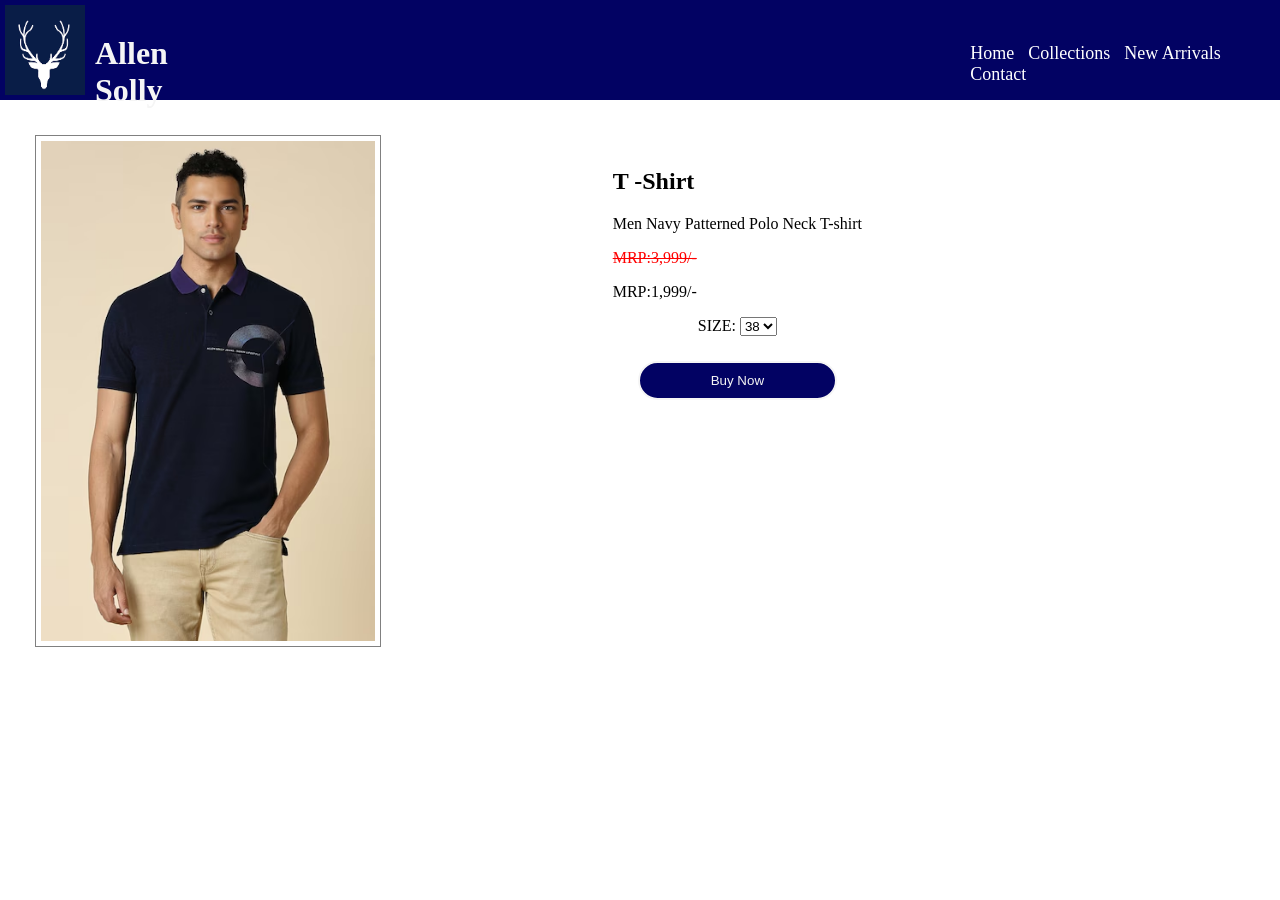
<file: img ht/img ts3.html>
<!DOCTYPE html>
<html lang="en">
<head>
    <meta charset="UTF-8">
    <meta name="viewport" content="width=device-width, initial-scale=1.0">
    <title>T - Shirt Collection</title>
    <Style>
        body{
    padding: 0;
    margin:0;
}
.logo{
    width:80px;
}
header{
    background-color:rgb(2,2,99);
    height:90px;
    padding: 5px;
    display: flex;

}
h1{
    margin-top:30px;
    margin-left: 10px;
}
ul{
    margin-top:3%;
    margin-left:55%;
    list-style-type: none;
    color:white;
}
li{
    display: inline;
    padding-right: 10px;
    font-family: 'Times New Roman', Times, serif;
    font-size:large;
    cursor: pointer;
}
        .fs1{
            height: 500px;
            padding: 5px;
            border: 1px solid;
            border-color: gray;
            margin: 2%;
          
        }
        .product1{
          display: flex;
          justify-content: space-between;
          text-align: center;
          padding: 10px;
          gap:30px;
        }
        .p1{
            height: 500px;
            margin: 3%;
            padding-right: 30px;
            margin-right: 30%;
            display: flex;
            /* border: 2px solid; */
            /* border-color: black; */
            display: block;
           
        }
        .but1{
            text-align: center;
            display: block;
            margin-top: 10%;
            border-radius: 30px;
            
        }
        

       
    </Style>
</head>
<body>
        <header>
        <img src="../images (1).png" alt="Allen solly logo" class="logo"><h1 style="color: whitesmoke;">Allen Solly</h1>
        <ul>
            <li>Home</li>
            <li>Collections</li>
            <li>New Arrivals</li>
            <li>Contact</li>
        </ul>
   </header>
   <div class="product1">
    <img src="../t shirt3.avif" class="fs1">


   <div class="p1">
        <h2 style="text-align: left;">T -Shirt</h2>
        <p>Men Navy Patterned Polo Neck T-shirt</p>
         <p style="text-align: left;"><del style="color: red;">MRP:3,999/-</del></p>
         <p style="text-align: left;">MRP:1,999/-</p>
         <label>SIZE:</label>
         <select>
            <Option>38</Option>
            <Option>39</Option>
            <Option>40</Option>
            <Option>42</Option>
            <Option>44</Option>
            <Option>46</Option>
       </select>
       <div class="but1">
       <!-- <button style="padding: 10px;width: 80%;border: 2px solid;border-radius: 30px;background-color: rgb(2,2,99);color:whitesmoke;">Buy Now</button> -->
        <button style="padding: 10px; width: 80%; border: 2px solid; border-radius: 30px; background-color: rgb(2,2,99); color: whitesmoke; transition: 0.3s;"onmouseover="this.style.backgroundColor='white'; this.style.color='rgb(2,2,99)';" onmouseout="this.style.backgroundColor='rgb(2,2,99)'; this.style.color='whitesmoke';">Buy Now</button>
       </div>

   </div>
   
    </div>
<script src="../script.js"></script>

</body>
</html>
</file>
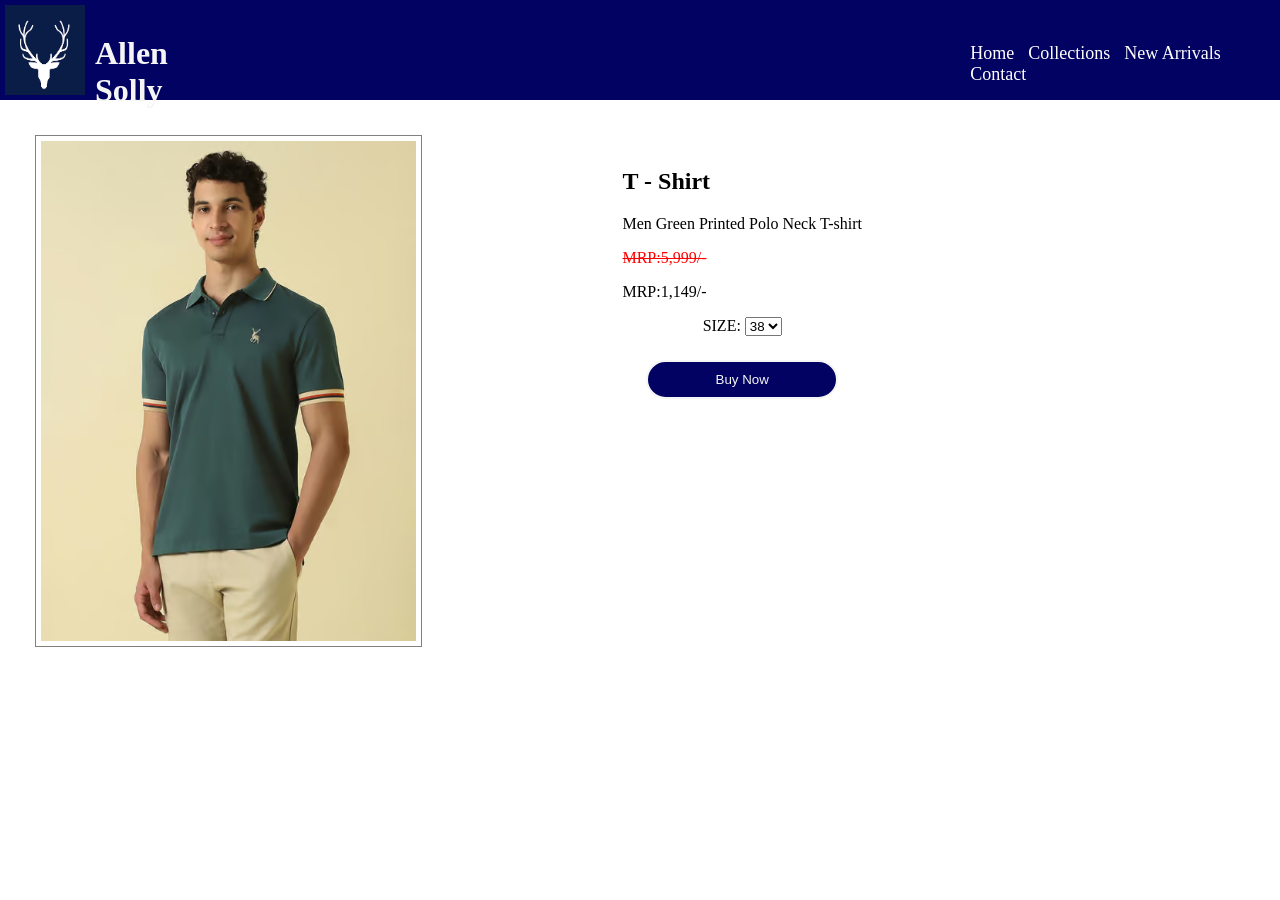
<file: img ht/img ts4.html>
<!DOCTYPE html>
<html lang="en">
<head>
    <meta charset="UTF-8">
    <meta name="viewport" content="width=device-width, initial-scale=1.0">
    <title>T - Shirt Collection</title>
    <Style>
        body{
    padding: 0;
    margin:0;
}
.logo{
    width:80px;
}
header{
    background-color:rgb(2,2,99);
    height:90px;
    padding: 5px;
    display: flex;

}
h1{
    margin-top:30px;
    margin-left: 10px;
}
ul{
    margin-top:3%;
    margin-left:55%;
    list-style-type: none;
    color:white;
}
li{
    display: inline;
    padding-right: 10px;
    font-family: 'Times New Roman', Times, serif;
    font-size:large;
    cursor: pointer;
}
        .fs1{
            height: 500px;
            padding: 5px;
            border: 1px solid;
            border-color: gray;
            margin: 2%;
          
        }
        .product1{
          display: flex;
          justify-content: space-between;
          text-align: center;
          padding: 10px;
          gap:30px;
        }
        .p1{
            height: 500px;
            margin: 3%;
            padding-right: 30px;
            margin-right: 30%;
            display: flex;
            /* border: 2px solid; */
            /* border-color: black; */
            display: block;
           
        }
        .but1{
            text-align: center;
            display: block;
            margin-top: 10%;
            border-radius: 30px;
            
        }
        

       
    </Style>
</head>
<body>
        <header>
        <img src="../images (1).png" alt="Allen solly logo" class="logo"><h1 style="color: whitesmoke;">Allen Solly</h1>
        <ul>
            <li>Home</li>
            <li>Collections</li>
            <li>New Arrivals</li>
            <li>Contact</li>
        </ul>
   </header>
   <div class="product1">
    <img src="../t shirt4.avif" class="fs1">


   <div class="p1">
        <h2 style="text-align: left;">T - Shirt</h2>
        <p>Men Green Printed Polo Neck T-shirt</p>
         <p style="text-align: left;"><del style="color: red;">MRP:5,999/-</del></p>
         <p style="text-align: left;">MRP:1,149/-</p>
         <label>SIZE:</label>
         <select>
            <Option>38</Option>
            <Option>39</Option>
            <Option>40</Option>
            <Option>42</Option>
            <Option>44</Option>
            <Option>46</Option>
       </select>
       <div class="but1">
       <!-- <button style="padding: 10px;width: 80%;border: 2px solid;border-radius: 30px;background-color: rgb(2,2,99);color:whitesmoke;">Buy Now</button> -->
        <button style="padding: 10px; width: 80%; border: 2px solid; border-radius: 30px; background-color: rgb(2,2,99); color: whitesmoke; transition: 0.3s;"onmouseover="this.style.backgroundColor='white'; this.style.color='rgb(2,2,99)';" onmouseout="this.style.backgroundColor='rgb(2,2,99)'; this.style.color='whitesmoke';">Buy Now</button>
       </div>

   </div>
   
    </div>
<script src="../script.js"></script>

</body>
</html>
</file>
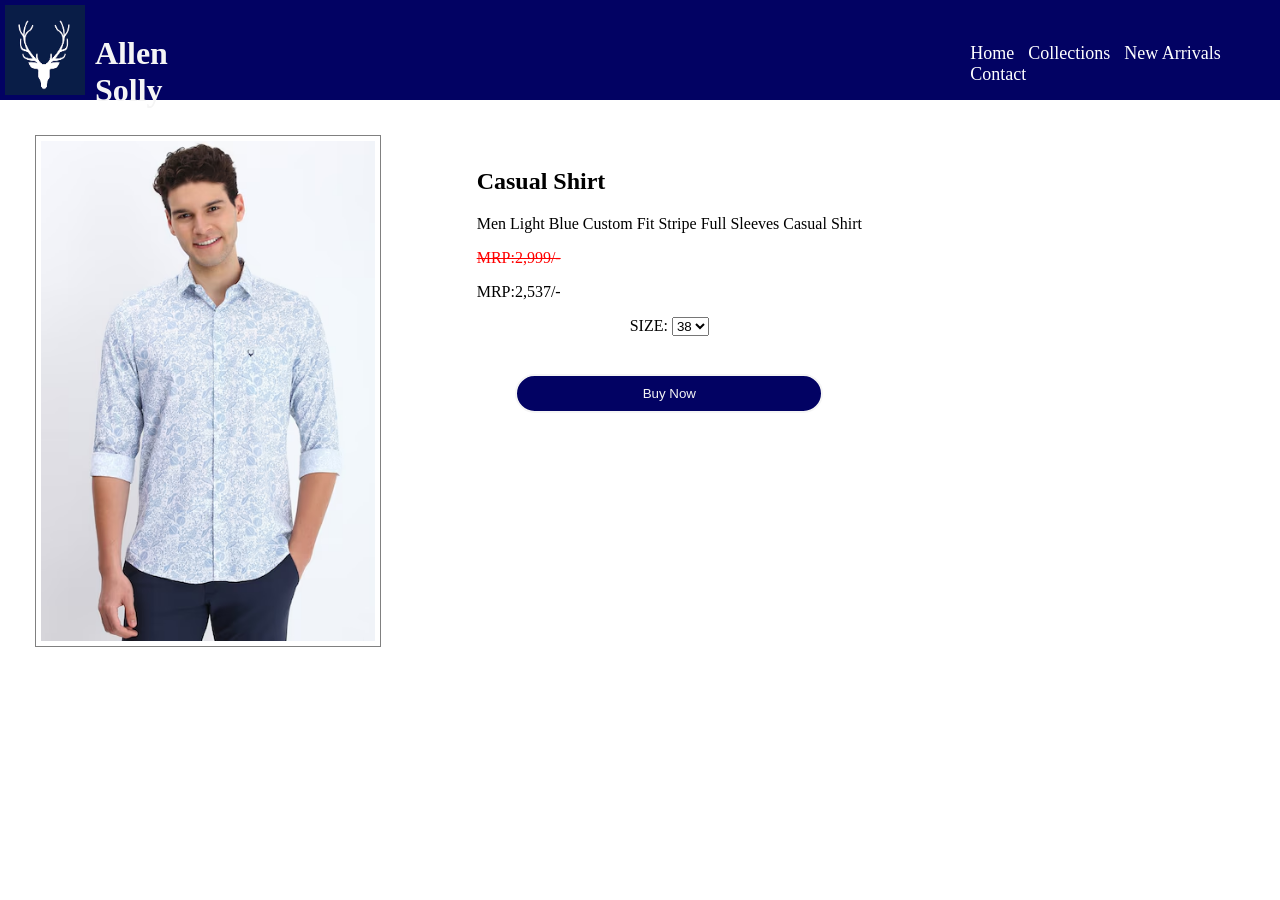
<file: img ht/img1.html>
<!DOCTYPE html>
<html lang="en">

<head>
    <meta charset="UTF-8">
    <meta name="viewport" content="width=device-width, initial-scale=1.0">
    <title>Casual Collection</title>
    <Style>
        body {
            padding: 0;
            margin: 0;
        }

        .logo {
            width: 80px;
        }

        header {
            background-color: rgb(2, 2, 99);
            height: 90px;
            padding: 5px;
            display: flex;

        }

        h1 {
            margin-top: 30px;
            margin-left: 10px;
        }

        ul {
            margin-top: 3%;
            margin-left: 55%;
            list-style-type: none;
            color: white;
        }

        li {
            display: inline;
            padding-right: 10px;
            font-family: 'Times New Roman', Times, serif;
            font-size: large;
            cursor: pointer;
        }

        .fs1 {
            height: 500px;
            padding: 5px;
            border: 1px solid;
            border-color: gray;
            margin: 2%;

        }

        .product1 {
            display: flex;
            justify-content: space-between;
            text-align: center;
            padding: 10px;
            gap: 30px;
        }

        .p1 {
            height: 500px;
            margin: 3%;
            padding-right: 30px;
            margin-right: 30%;
            display: flex;
            /* border: 2px solid; */
            /* border-color: black; */
            display: block;

        }

        .but1 {
            text-align: center;
            display: block;
            margin-top: 10%;
            border-radius: 30px;

        }
    </Style>
</head>

<body>
    <header>
        <img src="../images (1).png" alt="Allen solly logo" class="logo">
        <h1 style="color: whitesmoke;">Allen Solly</h1>
        <ul>
            <li>Home</li>
            <li>Collections</li>
            <li>New Arrivals</li>
            <li>Contact</li>
        </ul>
    </header>
    <div class="product1">
        <img src="../fs1 as.avif" class="fs1">


        <div class="p1">
            <h2 style="text-align: left;">Casual Shirt</h2>
            <p>Men Light Blue Custom Fit Stripe Full Sleeves Casual Shirt</p>
            <p style="text-align: left;"><del style="color: red;">MRP:2,999/-</del></p>
            <p style="text-align: left;">MRP:2,537/-</p>
            <label>SIZE:</label>
            <select>
                <Option>38</Option>
                <Option>39</Option>
                <Option>40</Option>
                <Option>42</Option>
                <Option>44</Option>
                <Option>46</Option>
            </select>
            <div class="but1">
                <!-- <button style="padding: 10px;width: 80%;border: 2px solid;border-radius: 30px;background-color: rgb(2,2,99);color:whitesmoke;">Buy Now</button> -->
                <button
                    style="padding: 10px; width: 80%; border: 2px solid; border-radius: 30px; background-color: rgb(2,2,99); color: whitesmoke; transition: 0.3s;"
                    onmouseover="this.style.backgroundColor='white'; this.style.color='rgb(2,2,99)';"
                    onmouseout="this.style.backgroundColor='rgb(2,2,99)'; this.style.color='whitesmoke';">Buy
                    Now</button>
            </div>

        </div>

    </div>
    <script src="../script.js"></script>

</body>

</html>
</file>
<file: style.css>
body{
    padding: 0;
    margin:0;
    overflow-x:hidden ;
}
.logo{
    width:80px;
}
header{
    background-color:rgb(2,2,99);
    height:90px;
    padding: 5px;
    display: flex;

}
h1{
    margin-top:30px;
    margin-left: 10px;
}
ul{
    margin-top:3%;
    margin-left:55%;
    list-style-type: none;
    color:white;
}
li{
    display: inline;
    padding-right: 10px;
    font-family: 'Times New Roman', Times, serif;
    font-size:large;
    cursor: pointer;
}
.para1{
    text-align: center;
    background-color: skyblue;
    padding: 20px;
}
a{
    text-decoration: none;
    color:white;
}
a:hover{
    color:rgb(2, 2, 99);
    cursor:progress;
}
/* div pack image 3 each 4 image */
#Product1, #Product2, #Product3{
    /*  */
    /* margin: 10px auto; */
    width: 100%;
    display: flex;
    justify-content: space-evenly;
    /* justify-content: center; */
    flex-wrap: wrap;
    gap:15px;
    padding:20px 10px;
    box-sizing:border-box;
    /*  */
}
/* div img each 4 */
.pro1, .pro2, .pro3{
    width:23%;
    text-align:center;
    padding:10px;
    margin-bottom:20px;
    border:3px solid;
    border-radius:20px;
    border-color:rgb(2, 2, 99);
    cursor:zoom-in;
    overflow: hidden;
    box-sizing: border-box;
}

/* .pro1{
    text-align: center;
    padding:5px;
    margin:5px;
    border: 3px solid;
    border-radius: 20px;
    cursor:zoom-in;
    border-color: rgb(2, 2, 99);
} */

.pro1:hover{
    box-shadow: 4px 4px 4px  skyblue;

}
.but1 {
     background-color:darkblue;
     color:white;
     border-radius:20px;
     padding: 10px;
     /* border-color:white; */
     cursor:progress;
}

.but1:hover {
    color:darkblue ;
    background-color: white;
    box-shadow: 5px 5px 5px rgb(2, 2, 99);
}

/* Product image */
.pro img, .pro2 img, .pro3 img{
    width:100%;
    height:auto;
    object-fit: contain;
    border-radius:10px;
} 
/* #Product2{
    width:50px;
    margin:10px;
    display: flex;
    justify-content: space-around;
} */
/* 
.pro2{
    text-align: center;
    padding: 5px;
    margin: 5px;
    border:3px solid;
    border-color: rgb(2, 2, 99);
    border-radius: 20px;
    cursor:zoom-in;
} */
.pro2:hover{
   box-shadow: 4px 4px 4px skyblue;
}
.but2{
    background-color:darkblue;
    color: white;
    border-radius:20px;
    padding: 10px;
    /* border-color:white; */
    cursor:progress;
}
.but2:hover{
    color:darkblue;
    background-color: whitesmoke;
    box-shadow: 5px 5px 5px rgb(2, 2, 99);

}
/* #Product3{
    width: 50px;
    margin: 10px;
    display: flex;
    justify-content: space-around;
} */
/* .pro3{
    padding: 5px;
    margin:5px;
    text-align: center;
    border: 3px solid;
    border-radius: 20px;
    border-color:rgb (2,2,99);
    cursor:zoom-in;
} */
.pro3:hover{
    box-shadow: 4px 4px 4px skyblue;
}
.but3{
    background: darkblue;
    color: white;
    padding: 10px;
    border-radius: 20px;
    /* border-color: whitesmoke; */
    cursor:progress;

}
.but3:hover{
    box-shadow: 5px 5px 5px rgb(2, 2, 99);
    color:darkblue;
    background-color: whitesmoke;
}
footer{
   background-color: rgb(2,2,99);
   padding: 10px;
}
</file>
